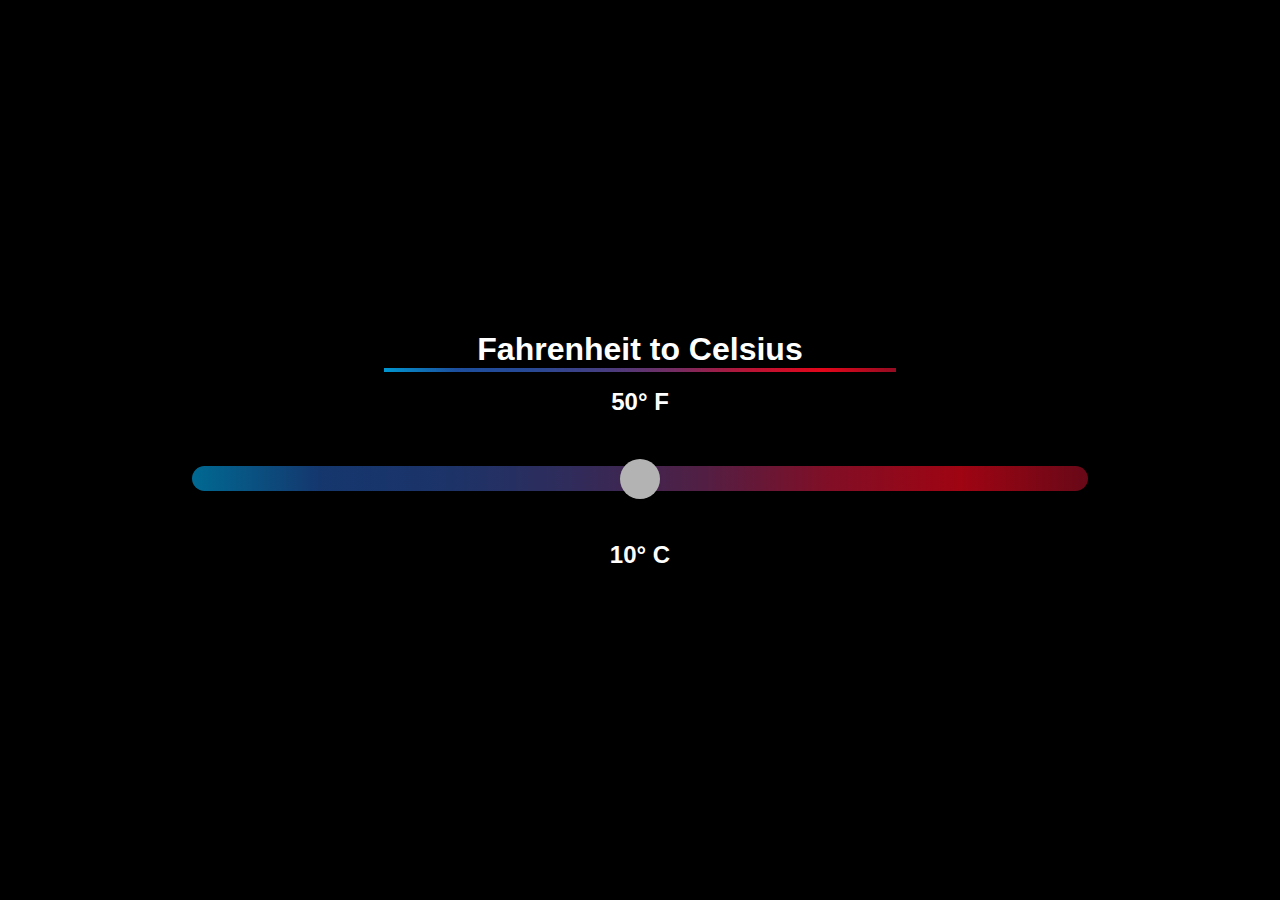
<file: index.html>
<html lang="en">
<head>
    <meta charset="UTF-8">
    <meta name="viewport" content="width=device-width, initial-scale=1.0">
    <title>Fahrenheit to Celsius Range Slider</title>
    <link rel="stylesheet" href="index.css" />
</head>
<body>
    <h1>Fahrenheit to Celsius</h1>
    <hr/>
    <div class="slidecontainer">
        <h2 id="fahrenheit"></h2>
        <input type="range" min="0" max="100" value="50" class="slider" id="myRange">
        <h2 id="celsius"></h2>
    </div>
        <script src="index.js"></script>
</body>
</html>
</file>
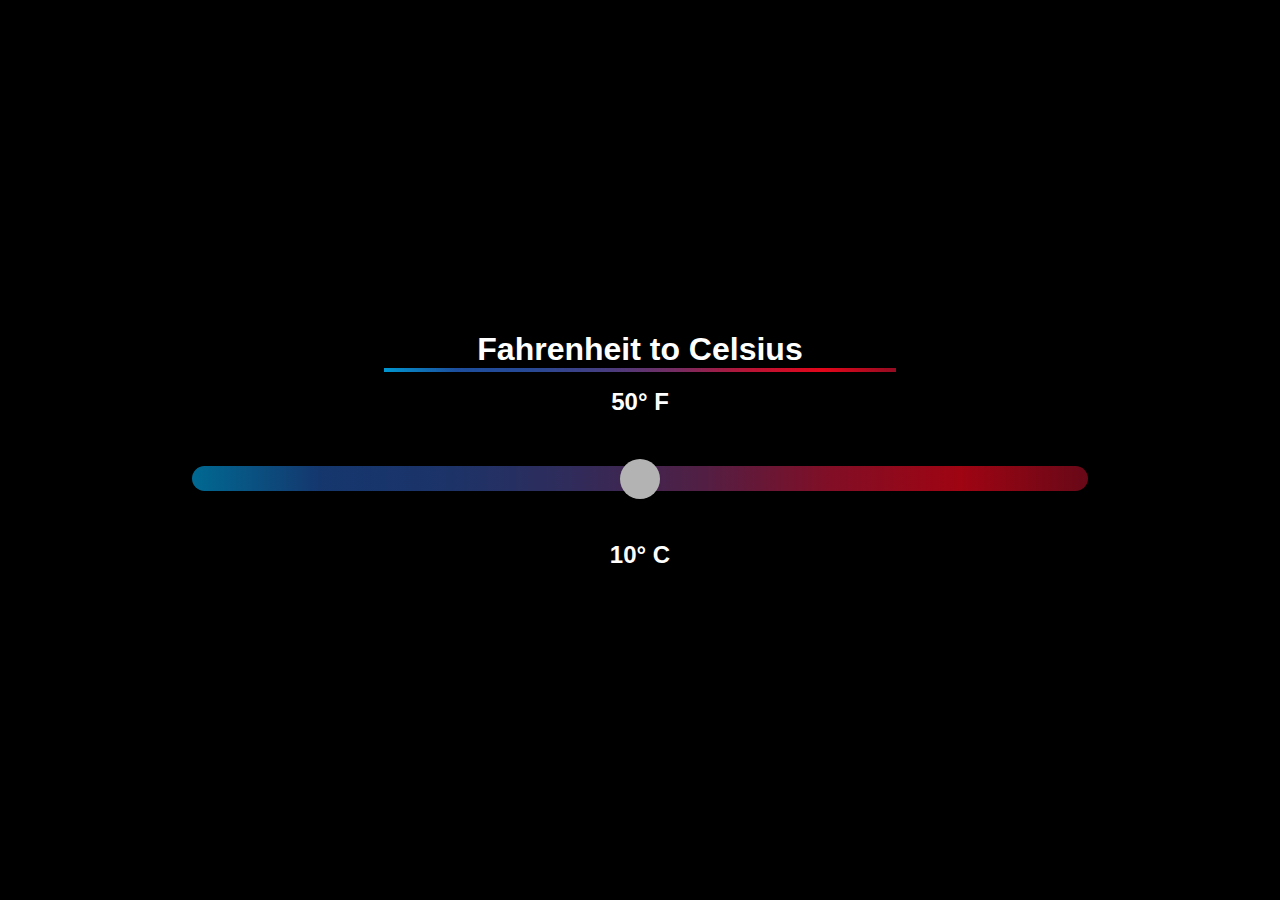
<file: html/index.html>
<html lang="en">
<head>
    <meta charset="UTF-8">
    <meta name="viewport" content="width=device-width, initial-scale=1.0">
    <title>Fahrenheit to Celsius Range Slider</title>
    <link rel="stylesheet" href="../css/index.css" />
</head>
<body>
    <h1>Fahrenheit to Celsius</h1>
    <hr/>
    <div class="slidecontainer">
        <h2 id="fahrenheit"></h2>
        <input type="range" min="0" max="100" value="50" class="slider" id="myRange">
        <h2 id="celsius"></h2>
    </div>
        <script src="../js/index.js"></script>
</body>
</html>
</file>
<file: index.css>
* {
    margin: 0;
    padding: 0;
    box-sizing: border-box;
}

body {
    min-height: 100vh;
    overflow: hidden;
    display: flex;
    justify-content: center;
    align-items: center;
    flex-direction: column;
    font-family: "Monserrat", sans-serif;
    background-color: #000;
}

h1, h2 {
    color: #fff
}

hr {
    width: 40%;
    height: 4px;
    background: linear-gradient(0.25turn, #0096d0, #1d4e9d, #284995, #463e81, #762c61, #b91435, #e3061a, #940c22);
    border: none;
    margin-bottom: 1em;
}

.slidecontainer {
    width: 70%;
    display: flex;
    flex-direction: column;
    justify-content: center;
    align-items: center;
    gap: 50px;
}

.slidecontainer .slider {
    -webkit-appearance: none;
    appearance: none;
    width: 100%;
    height: 25px;
    outline: none;
    opacity: 0.7;
    -webkit-transition: 0.2s;
    transition: opacity 0.2s;
    background: linear-gradient(0.25turn, #0096d0, #1d4e9d, #284995, #463e81, #762c61, #b91435, #e3061a, #940c22);
    border-radius: 25px;
}

.slidecontainer .slider:hober {
    opacity: 1;
}

.slidecontainer .slider::-webkit-slider-thumb {
    -webkit-appearance: none;
    appearance: none;
    width: 40px;
    height: 40px;
    background: #fff;
    cursor: pointer;
    border-radius: 50%;
}

.slidecontainer .slide::-moz-range-thumb {
    width: 40px;
    height: 40px;
    background: #fff;
    cursor: pointer;
    border-radius: 50%;
}
</file>
<file: css/index.css>
* {
    margin: 0;
    padding: 0;
    box-sizing: border-box;
}

body {
    min-height: 100vh;
    overflow: hidden;
    display: flex;
    justify-content: center;
    align-items: center;
    flex-direction: column;
    font-family: "Monserrat", sans-serif;
    background-color: #000;
}

h1, h2 {
    color: #fff
}

hr {
    width: 40%;
    height: 4px;
    background: linear-gradient(0.25turn, #0096d0, #1d4e9d, #284995, #463e81, #762c61, #b91435, #e3061a, #940c22);
    border: none;
    margin-bottom: 1em;
}

.slidecontainer {
    width: 70%;
    display: flex;
    flex-direction: column;
    justify-content: center;
    align-items: center;
    gap: 50px;
}

.slidecontainer .slider {
    -webkit-appearance: none;
    appearance: none;
    width: 100%;
    height: 25px;
    outline: none;
    opacity: 0.7;
    -webkit-transition: 0.2s;
    transition: opacity 0.2s;
    background: linear-gradient(0.25turn, #0096d0, #1d4e9d, #284995, #463e81, #762c61, #b91435, #e3061a, #940c22);
    border-radius: 25px;
}

.slidecontainer .slider:hober {
    opacity: 1;
}

.slidecontainer .slider::-webkit-slider-thumb {
    -webkit-appearance: none;
    appearance: none;
    width: 40px;
    height: 40px;
    background: #fff;
    cursor: pointer;
    border-radius: 50%;
}

.slidecontainer .slide::-moz-range-thumb {
    width: 40px;
    height: 40px;
    background: #fff;
    cursor: pointer;
    border-radius: 50%;
}
</file>
